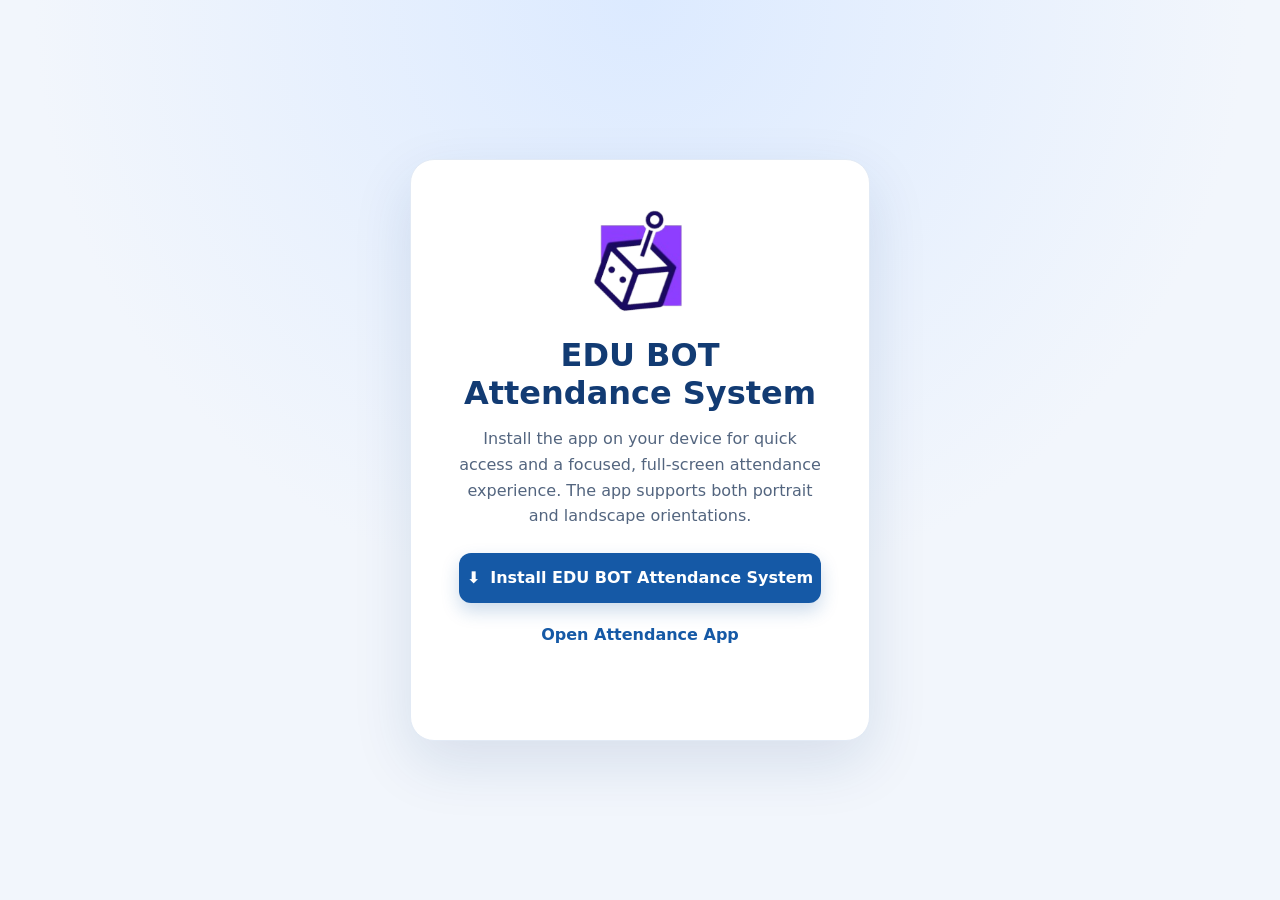
<file: ebAttendanceEye/index.html>
<!DOCTYPE html>
<html lang="en">
<head>
    <meta charset="UTF-8">
    <meta name="viewport" content="width=device-width, initial-scale=1, viewport-fit=cover">
    <meta name="theme-color" content="#123b73">
    <meta name="description" content="Install EDU BOT Attendance System on your device for a full-screen attendance experience.">
    <meta name="apple-mobile-web-app-capable" content="yes">
    <meta name="apple-mobile-web-app-status-bar-style" content="black-translucent">
    <title>Install EDU BOT Attendance System</title>
    <link rel="icon" type="image/png" href="icon.png">
    <link rel="apple-touch-icon" href="icon.png">
    <link rel="manifest" href="manifest.json">
    <style>
        :root {
            color-scheme: light;
            font-family: system-ui, -apple-system, BlinkMacSystemFont, "Segoe UI", sans-serif;
            color: #172b4d;
            background: #f2f6fc;
        }

        * { box-sizing: border-box; }

        body {
            min-width: 280px;
            min-height: 100vh;
            min-height: 100svh;
            margin: 0;
            display: grid;
            place-items: center;
            padding: max(20px, env(safe-area-inset-top)) 20px max(20px, env(safe-area-inset-bottom));
            background: radial-gradient(circle at top, #dceaff 0, #f2f6fc 55%);
        }

        main {
            width: min(100%, 460px);
            padding: clamp(28px, 8vw, 48px);
            text-align: center;
            background: #fff;
            border: 1px solid #e2eaf5;
            border-radius: 24px;
            box-shadow: 0 22px 60px rgb(18 59 115 / 12%);
        }

        .app-icon {
            width: 104px;
            height: 104px;
            margin-bottom: 20px;
            object-fit: contain;
            border-radius: 22px;
        }

        h1 {
            margin: 0;
            color: #123b73;
            font-size: clamp(1.55rem, 6vw, 2rem);
            line-height: 1.2;
        }

        p {
            margin: 14px 0 24px;
            color: #53657f;
            line-height: 1.6;
        }

        button, .open-app {
            width: 100%;
            min-height: 50px;
            display: inline-flex;
            align-items: center;
            justify-content: center;
            gap: 10px;
            border: 0;
            border-radius: 12px;
            font: inherit;
            font-weight: 700;
            text-decoration: none;
            cursor: pointer;
        }

        #installButton {
            color: #fff;
            background: #1559a6;
            box-shadow: 0 8px 18px rgb(21 89 166 / 22%);
        }

        #installButton:hover { background: #104985; }
        #installButton:focus-visible, .open-app:focus-visible { outline: 3px solid #f2b544; outline-offset: 3px; }

        .open-app {
            min-height: 44px;
            margin-top: 10px;
            color: #1559a6;
            background: transparent;
        }

        #installStatus {
            min-height: 1.5em;
            margin: 14px 0 0;
            font-size: .9rem;
        }

        @media (max-width: 360px) {
            body { padding-right: 14px; padding-left: 14px; }
            main { padding: 26px 20px; }
        }
    </style>
</head>
<body>
    <main>
        <img class="app-icon" src="icon.png" alt="EDU BOT Attendance System icon">
        <h1>EDU BOT Attendance System</h1>
        <p>Install the app on your device for quick access and a focused, full-screen attendance experience. The app supports both portrait and landscape orientations.</p>
        <button id="installButton" type="button">
            <span aria-hidden="true">⬇</span>
            <span>Install EDU BOT Attendance System</span>
        </button>
        <a class="open-app" href="app.html">Open Attendance App</a>
        <p id="installStatus" role="status" aria-live="polite"></p>
    </main>
    <script src="pwa.js" defer></script>
</body>
</html>
</file>
